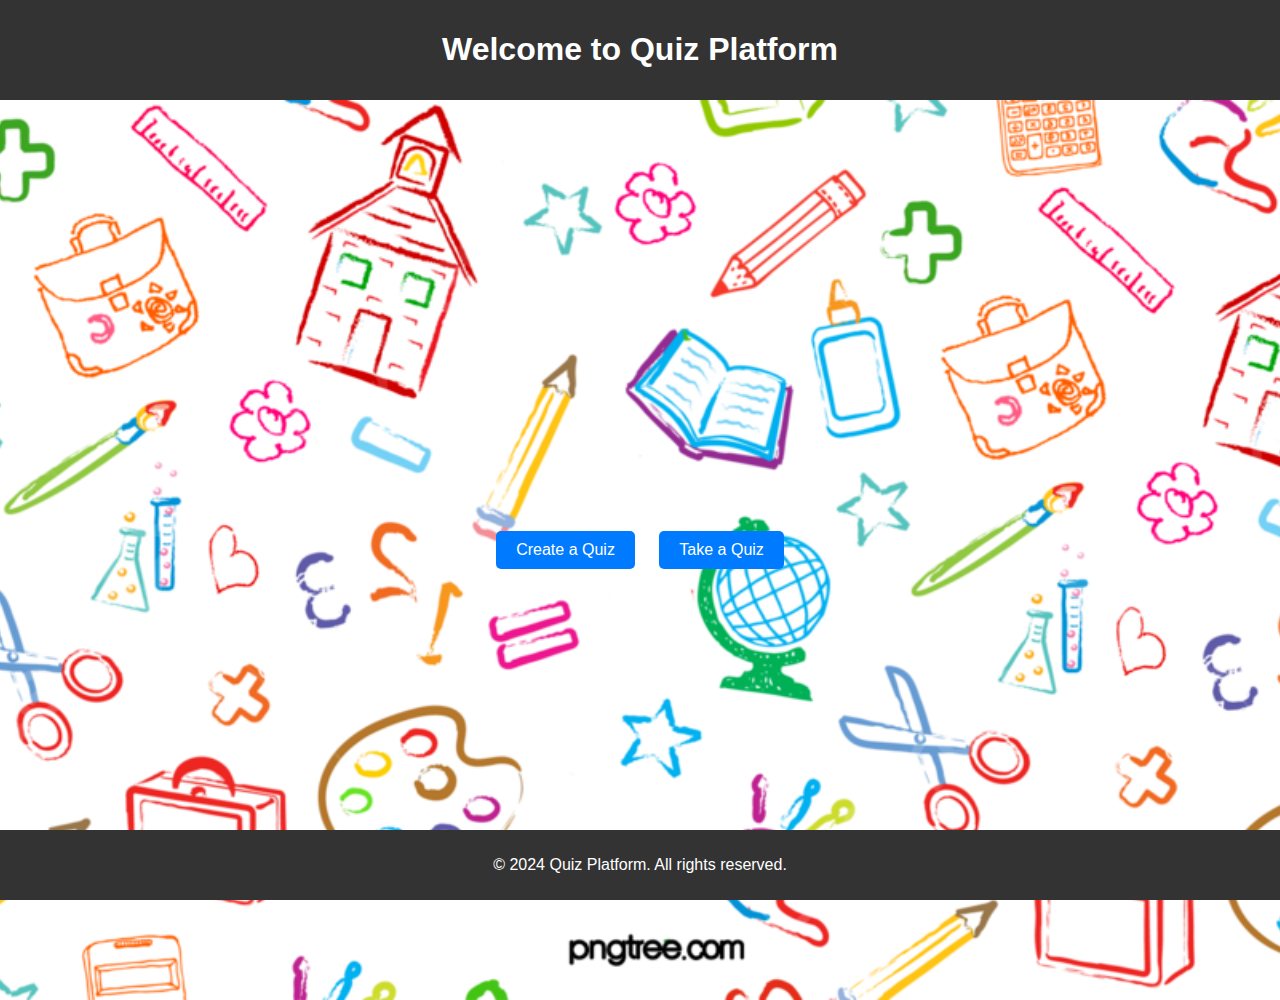
<file: index.html>
<!DOCTYPE html>
<html lang="en">
<head>
    <meta charset="UTF-8">
    <meta name="viewport" content="width=device-width, initial-scale=1.0">
    <title>Quiz Platform</title>
    <link rel="stylesheet" href="styles.css">
</head>
<body>
    <header>
        <h1>Welcome to Quiz Platform</h1>
    </header>
    <main>
        <div class="background-image">
            <div class="options">
                <a href="create_quiz.html" class="btn">Create a Quiz</a>
                <a href="quiz_listing.html" class="btn">Take a Quiz</a>
            </div>
        </div>

        <!-- HTML form for creating the quiz -->
        <form id="createQuizForm">
            <!-- Question inputs and options -->
            <!-- AddQuestion button -->
            <!-- Submit button -->
        </form>

        <!-- Container for displaying the quiz -->
        <div id="quizContainer"></div>
    </main>
    <footer>
        <p>&copy; 2024 Quiz Platform. All rights reserved.</p>
    </footer>
</body>
</html>
</file>
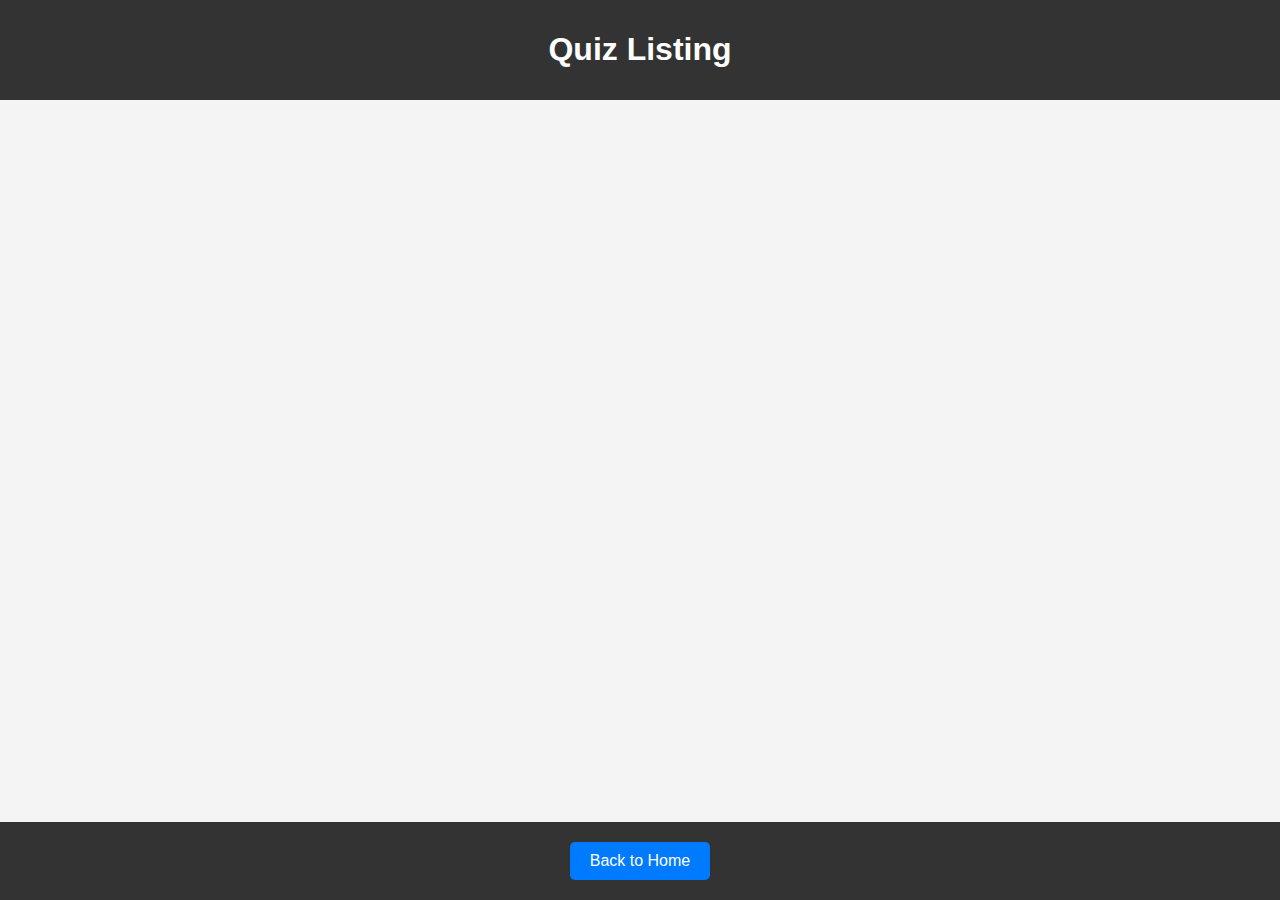
<file: quiz_listing.htm>
<!DOCTYPE html>
<html lang="en">
<head>
    <meta charset="UTF-8">
    <meta name="viewport" content="width=device-width, initial-scale=1.0">
    <title>Quiz Listing</title>
    <link rel="stylesheet" href="styles.css">
</head>
<body>
    <header>
        <h1>Quiz Listing</h1>
    </header>
    <main>
        <ul class="quiz-list">
            <!-- List of available quizzes -->
        </ul>
    </main>
    <footer>
        <a href="index.html" class="btn">Back to Home</a>
    </footer>
</body>
</html>
</file>
<file: styles.css>
/* Global Styles */
body {
    font-family: Arial, sans-serif;
    margin: 0;
    padding: 0;
    background-color: #f4f4f4;
}

header, footer {
    background-color: #333;
    color: #fff;
    text-align: center;
    padding: 10px 0;
}

footer {
    position: fixed;
    bottom: 0;
    width: 100%;
}

.btn {
    display: inline-block;
    background-color: #007bff;
    color: #fff;
    padding: 10px 20px;
    text-decoration: none;
    border: none;
    cursor: pointer;
    border-radius: 5px;
    margin: 10px;
}

.btn:hover {
    background-color: #0056b3;
}

/* Specific Page Styles */
main {
    padding: 0;
}

.background-image {
    background-image: url('quiz_wall.jpeg'); /* Replace 'quiz_wall.jpg' with your image file */
    background-size: cover;
    background-position: center;
    height: 100vh;
    display: flex;
    justify-content: center;
    align-items: center;
}

.options {
    text-align: center;
}
</file>
